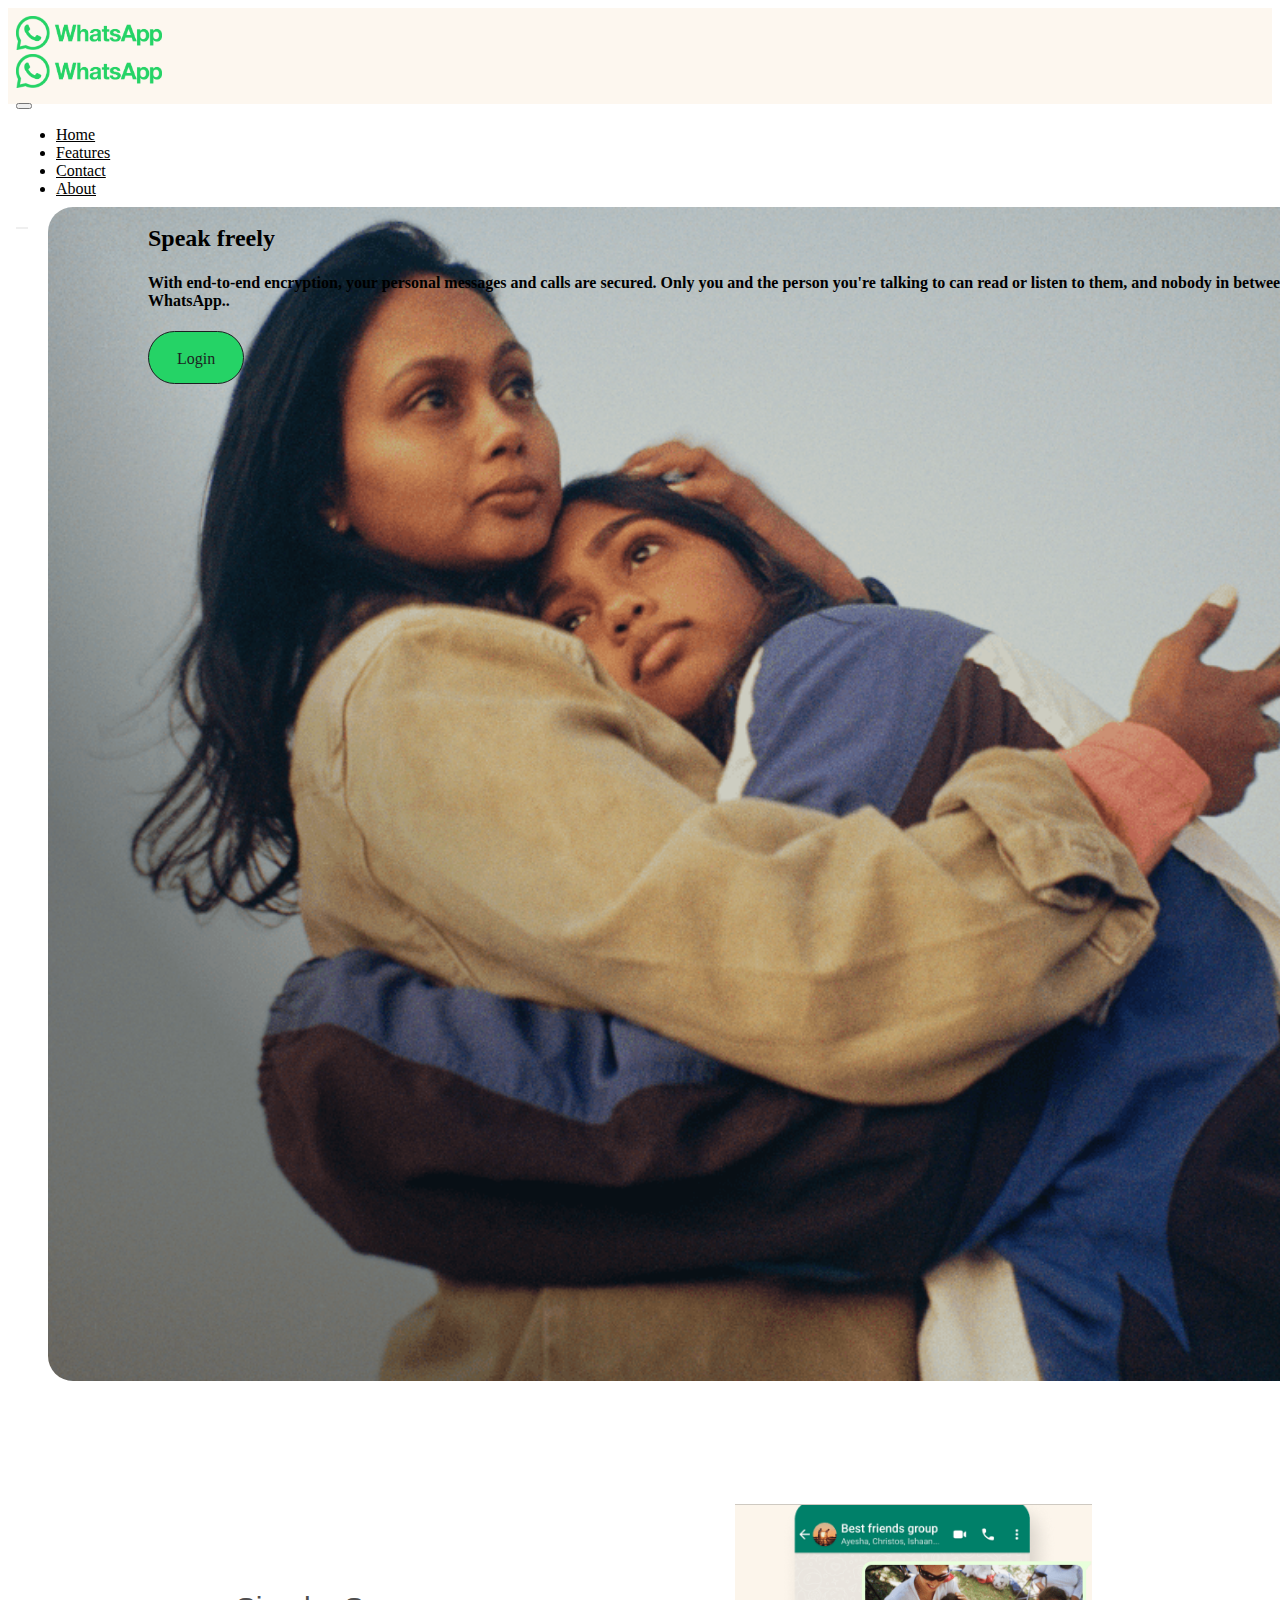
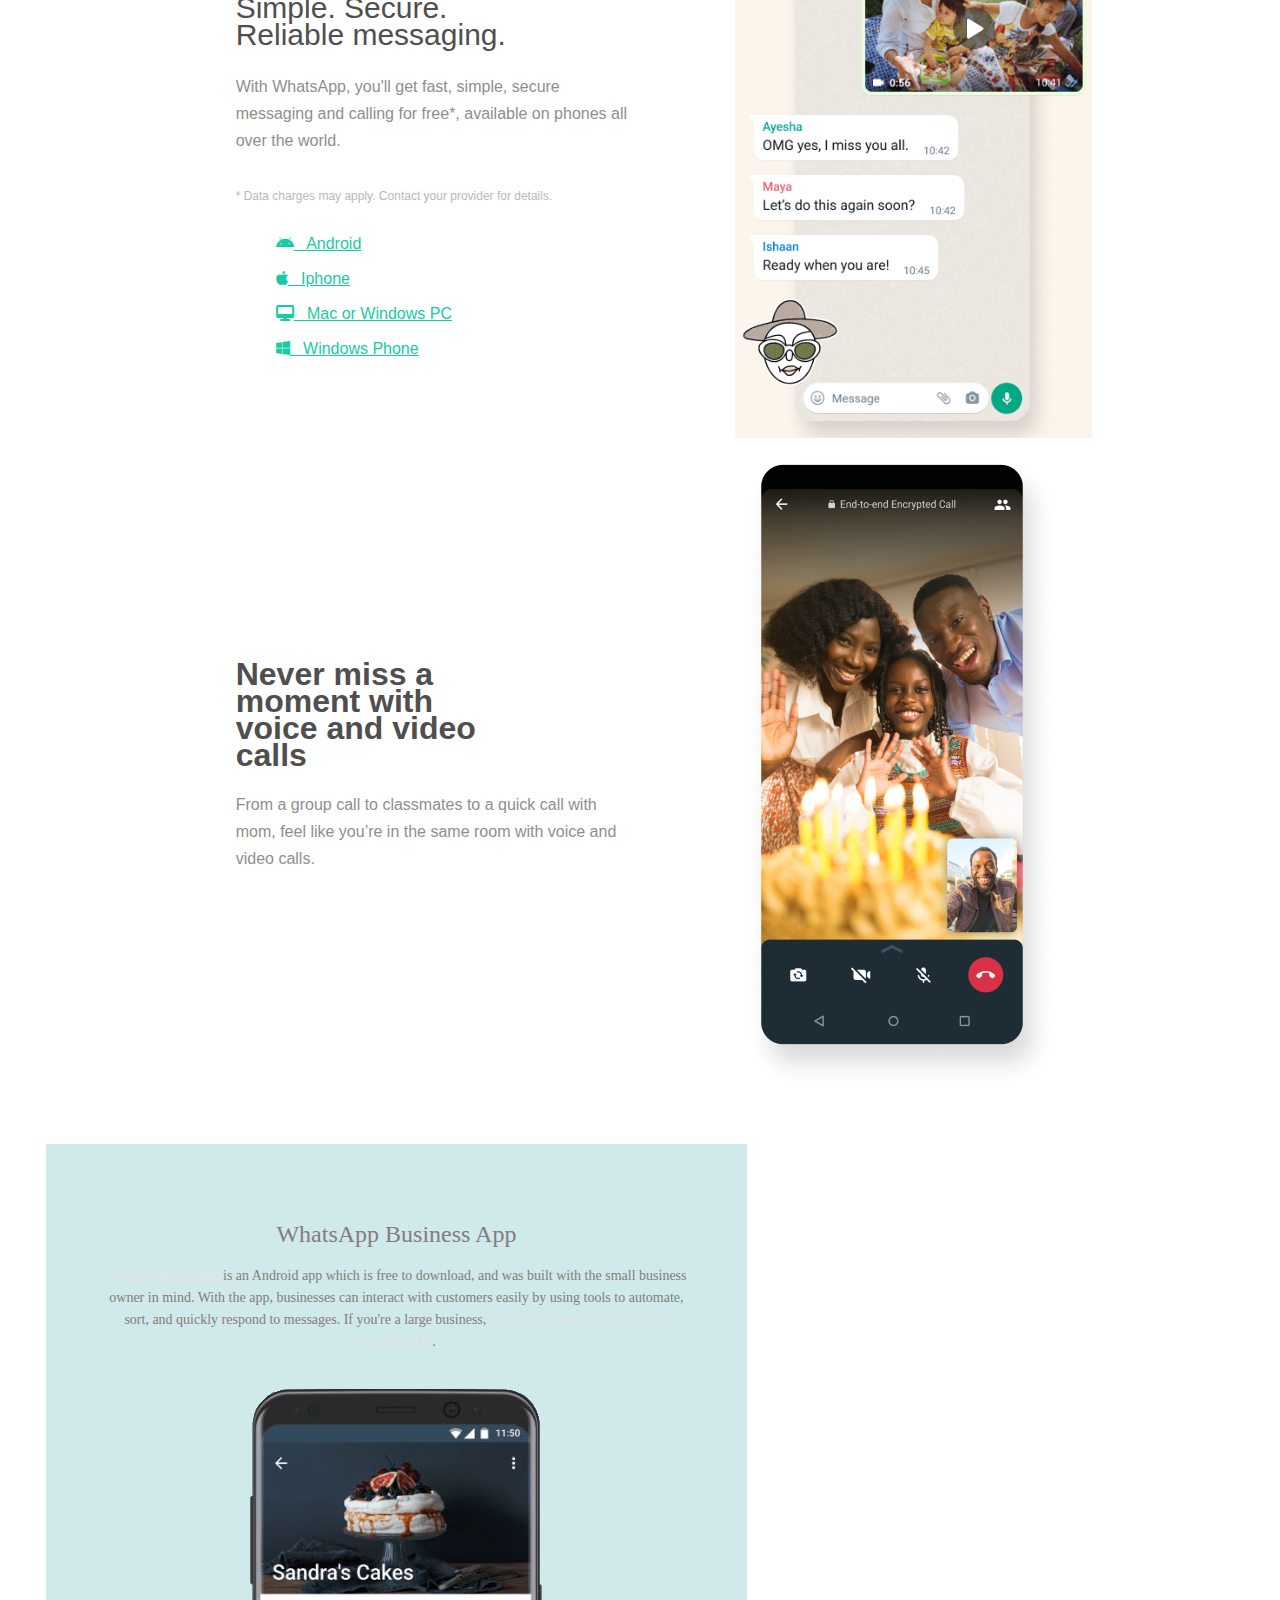
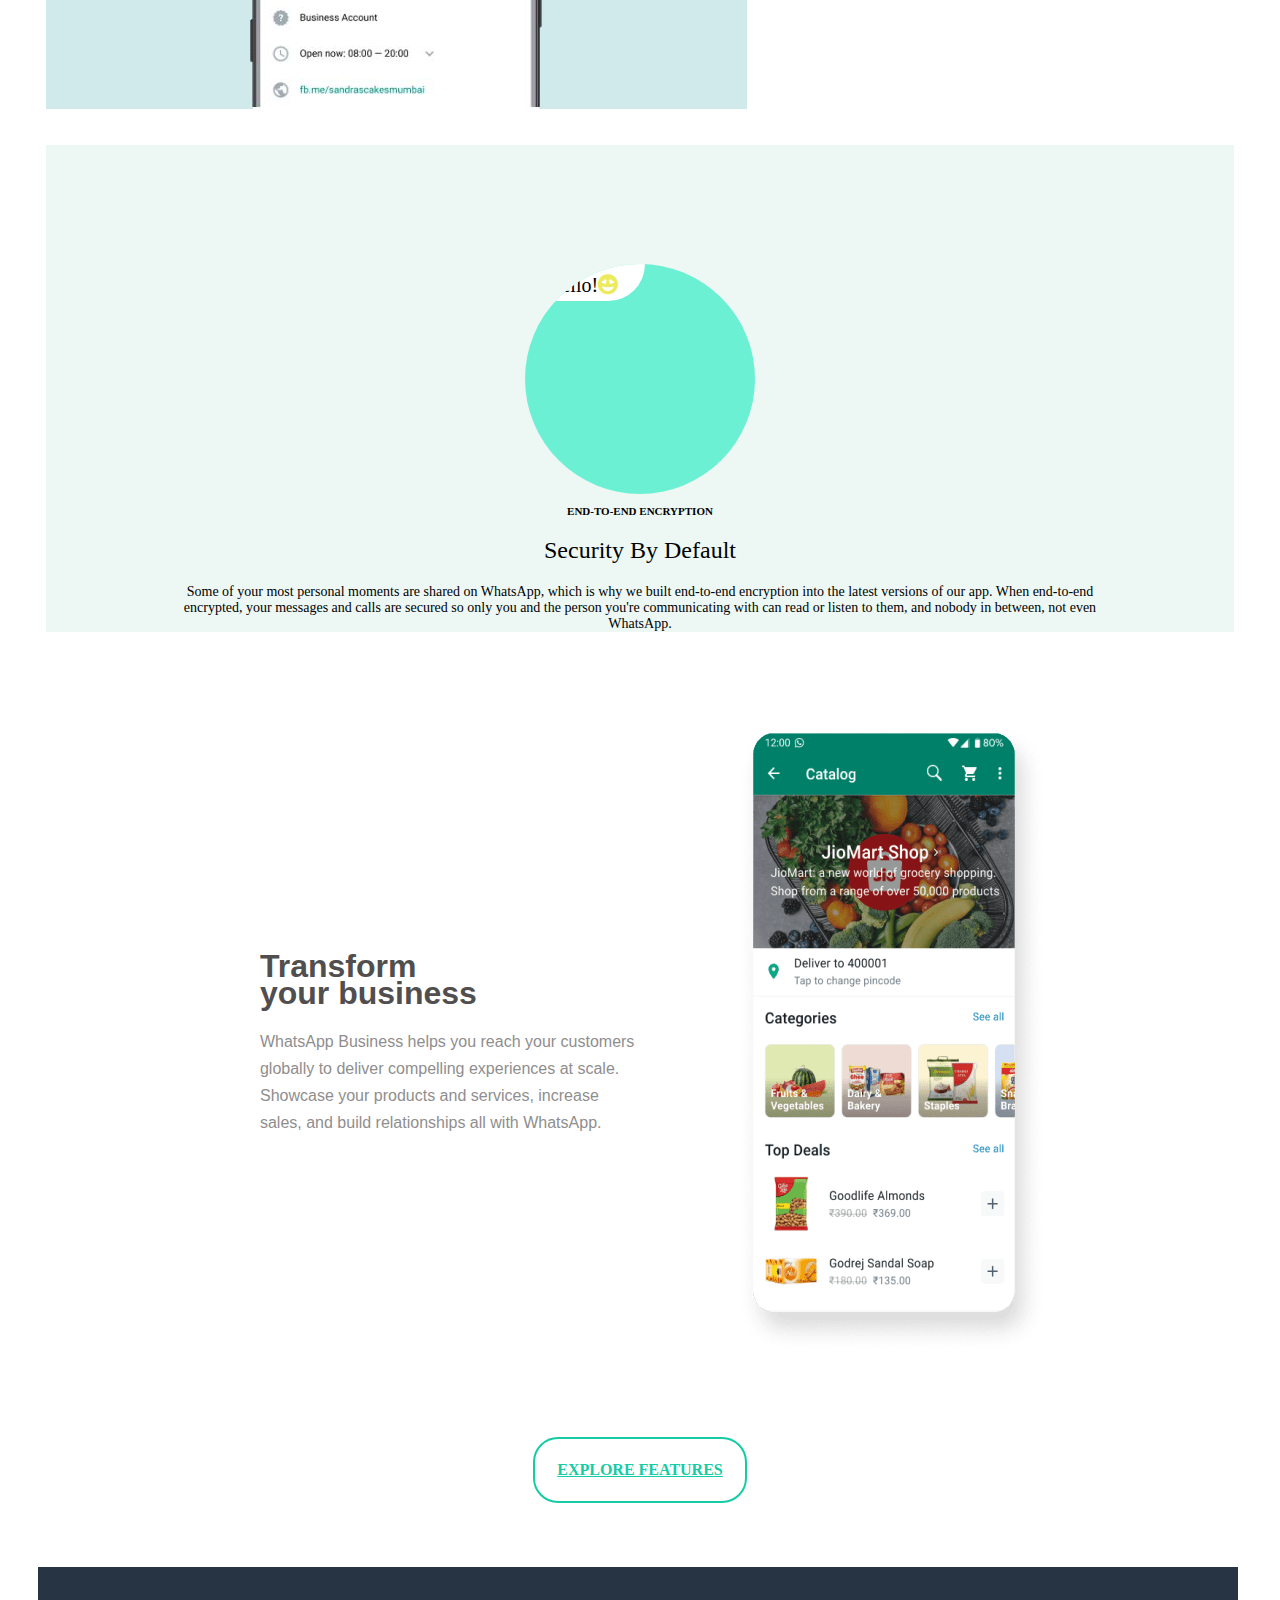
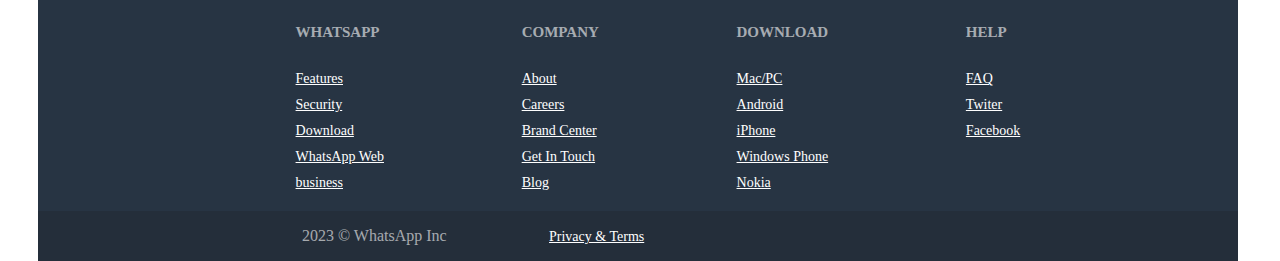
<file: index.html>
<!DOCTYPE html>
<html lang="en">

<head>
  <meta charset="UTF-8">
  <meta name="viewport" content="width=device-width, initial-scale=1.0">
  <title>WhatsApp | Secure and Reliable Free Private Messaging and Calling</title>
  <link rel="icon" href="title.png ">
  <link href="https://cdn.jsdelivr.net/npm/bootstrap@5.3.2/dist/css/bootstrap.min.css" rel="stylesheet"
    integrity="sha384-T3c6CoIi6uLrA9TneNEoa7RxnatzjcDSCmG1MXxSR1GAsXEV/Dwwykc2MPK8M2HN" crossorigin="anonymous">
  <!--for awesome icon-->
  <link rel="stylesheet" href="style.css">
</head>

<body>

  <!-- Navbar -->
  <div>
    <nav class="navbar navbar-expand-lg fixed-top">
      <div class="container">
        <div style="display: flex; align-items: center;">
          <div><img src="img/whatapp-logo.png" alt="" style="height: 34px;"></div>

        </div>
        <div class="offcanvas offcanvas-end" tabindex="-1" id="offcanvasNavbar" aria-labelledby="offcanvasNavbarLabel">
          <div class="offcanvas-header">

            <div style="display: flex; align-items: center;">
              <div><img src="img/whatapp-logo.png" alt="" style="height: 34px;"></div>

            </div>
            <button type="button" class="btn-close" data-bs-dismiss="offcanvas" aria-label="Close"></button>
          </div>
          <div class="offcanvas-body" style="margin-left: auto;">
            <ul class="navbar-nav justify-content-center flex-grow-1 pe-3">
              <li class="nav-item">
                <a class="nav-link mx-lg-2" href="#">Home</a>
              </li>
              <li class="nav-item">
                <a class="nav-link mx-lg-2" href="#">Features</a>
              </li>
              <li class="nav-item">
                <a class="nav-link mx-lg-2" href="#">Contact</a>
              </li>
              <li class="nav-item">
                <a class="nav-link mx-lg-2" href="#">About</a>
              </li>
            </ul>
          </div>
        </div>
        <!-- <a href="#" class="login-button">LOGIN <i  style="margin-left: 5px;"></i></a> -->

        <button class="navbar-toggler pe-0" type="button" data-bs-toggle="offcanvas" data-bs-target="#offcanvasNavbar"
          aria-controls="offcanvasNavbar" aria-label="Toggle navigation">
          <span class="navbar-toggler-icon"></span>
        </button>
      </div>
    </nav>
  </div>
  <!-- End Navbar -->


  <div>
    <div class="alignKrish">
      <div class="hero-section row">
        <div class="display1 container d-flex fs-1 text-white flex-column custom-class-name">
          <div id="text-msg">
            <h1>Speak freely</h1>
            <h4>With end-to-end encryption, your personal messages and calls are secured. Only you and the person you're
              talking to can read or listen to them, and nobody in between, not even WhatsApp..</h4>
            <a class="login-button" id="login-button">Login<i style=" font-size: 25px;"></i></a>
          </div>
        </div>
      </div>
    </div>
  </div>


  <div id="login-container" style="display: none;  width: 40%;z-index: 99; left: 35%; position: absolute; top: 50%;">
    <div class="wrapper">
      <header>Login</header>
      <form action="wa/index.html">
        <div class="field phone">
          <div class="input-area">
            <input type="text" id="phn"placeholder="Phone Number">
            <i class="icon fas fa-phone"></i>

            <i class="error error-icon fas fa-exclamation-circle"></i>
          </div>
          <div class="error error-txt">Phone number can't be blank</div>
        </div>

        <div class="field password">
          <div class="input-area">
            <input type="password" id="logpass" placeholder="Password">
            <i class="icon fas fa-lock"></i>
            <i class="error error-icon fas fa-exclamation-circle"></i>
          </div>
          <div class="error error-txt">Password can't be blank</div>
        </div>
        <div class="pass-txt"><a href="#">Forgot password?</a></div>
        <input type="submit" value="Login" onclick="gotoweb()">
      </form>
      <div class="sign-txt">Not yet member? <a id="logtosignup">Signup now</a></div>
    </div>
  </div>
  </div>
  <div class="container" id="signupContainer"
    style="display: none;width: 40%;z-index: 99; left: 35%; position: absolute; top: 18%;">

    <form action="#" id="newSignupForm">
      <div class="header">
        <span><b>Create Your Account</b></span>
      </div>
      <div class="new-form-control">
        <label>Username</label>
        <input type="text" placeholder="New Username" id="new-username">
        <i class="fa-solid fa-circle-check" id="new-success-icon"></i>

        <small class="error-message">Error Message</small>
      </div>
      <div class="new-form-control">
        <label>Email</label>
        <input type="text" placeholder="New Email" id="new-email">
        <i class="fa-solid new-pass-icon fa-circle-check" id="new-success-icon"></i>

        <small class="error-message">Error Message</small>
      </div>
      <div class="new-form-control">
        <label>Phone Number</label>
        <input type="tel" placeholder="New Phone Number" id="new-phone-number">
        <i class="fa-solid fa-circle-check" id="new-success-icon"></i>

        <small class="error-message">Error Message</small>
      </div>

      <div class="new-form-control">
        <label>New Password</label>
        <input type="password" placeholder="New Password" id="new-password" autocomplete="off">
        <div class="new-password-validation"></div>
        <i class="fa-solid new-pass-icon fa-circle-check" id="new-success-icon"></i>
        <button id="new-show-password" class="fa-solid fa-eye" type="button"></button>
        <small class="error-message">Error Message</small>
      </div>

      <div class="new-form-control">
        <label>Confirm Password</label>
        <input type="password" id="new-re-password" placeholder="Re-enter Password" autocomplete="off">
        <div class="new-password-validation"></div>
        <i class="fa-solid fa-circle-check" id="new-success-icon"></i>
        <small class="error-message">Error Message</small>
      </div>

      <div class="new-form-control">
        <button class="new-send-button" onclick="gologin()">Submit</button>
      </div>
      <div class="create-account">
        <span>Already have an account? <a href="#" onclick="showLoginContainer()">Click here</a></span>
      </div>
    </form>

  </div>

  <div class="content_body">
    <div class="upper_content">

      <div class="simple_intro">
        <h2>Simple. Secure.<br>Reliable messaging.</h2>
        <p>
          With WhatsApp, you'll get fast, simple, secure messaging
          and calling for free*, available on
          phones all over the world.
          <br>
          <br>
          <span id="highlight_detail">
            * Data charges may apply. Contact your provider for details.
          </span>
        </p>

        <ul class="details_list">
          <li><a href="#"><i class="fab fa-android"></i> &nbsp Android</a></li>
          <li><a href="#"><i class="fab fa-apple"></i> &nbsp Iphone</a></li>
          <li><a href="#"><i class="fas fa-desktop"></i> &nbsp Mac or Windows PC</a></li>
          <li><a href="#"><i class="fab fa-windows"></i> &nbsp Windows Phone</a></li>
        </ul>
      </div>
      <div class="mobile_image">
        <img src="./img/mobile.png" alt="Mobile Whatsapp">
      </div>
    </div>
  </div>

  <div class="content_body">
    <div class="upper_content">

      <div class="simple_intro">
        <h1>Never miss a <br>moment with <br>voice and video<br> calls</h1>
        <p>
          From a group call to classmates to a quick call with mom, feel like you’re in the same room with voice and
          video calls.
          <br>
          <br>

        </p>
      </div>
      <div class="mobile_image">
        <img src="./img/mobile 3.png" alt="Mobile Whatsapp">
      </div>
    </div>

    <div class="lower_content">

      <div class="lower_first">

        <h2>WhatsApp Business App</h2>
        <p>
          <a href="#" class="marked_business">WhatsApp Business</a> is an
          Android app which is free to download, and was built with the small
          business owner in mind. With the app, businesses can interact with customers easily by using
          tools to automate, sort, and quickly respond to messages. If you're a large business,<a href="#"
            class="marked_business"> learn more
            about the WhatsApp Business API</a>.
        </p>
        <br>
        <img src="./img/mobile 2.png" alt="image of mobile">
      </div>
    </div>

    <div class="lower_second">
      <div class="animated_box">
        <div id="box_animation">
          <p>Hello!<i class="fas fa-grin-hearts"></i></p>
        </div>
      </div>

      <p>END-TO-END ENCRYPTION</p>
      <h2>Security By Default</h2>
      <p>
        Some of your most personal moments are shared on WhatsApp, which is why we built end-to-end
        encryption into the latest versions of our app. When end-to-end encrypted, your messages and
        calls are secured so only you and the person you're communicating with can read or listen to
        them, and nobody in between, not even WhatsApp.
      </p>
    </div>

    <div class="content_body">
      <div class="upper_content">
        <div class="simple_intro">
          <h1>Transform<br> your business</h1>
          <p>
            WhatsApp Business helps you reach your customers globally to deliver compelling experiences at scale.
            Showcase your products and services, increase sales, and build relationships all with WhatsApp.
          </p>
        </div>
        <div class="mobile_image">
          <img src="./img/mobile 4.png" alt="Mobile Whatsapp">
        </div>
      </div>

      <div class="explore_button">
        <a href="#">EXPLORE FEATURES</a>
      </div>
    </div>

    <footer>
      <br>
      <div class="bottom_options">
        <ul>
          <h4>whatsapp</h4>
          <li><a href="#">Features</a></li>
          <li><a href="#">Security</a></li>
          <li><a href="#">Download</a></li>
          <li><a href="#">WhatsApp Web</a></li>
          <li><a href="#">business</a></li>
        </ul>
        <ul>
          <h4>company</h4>
          <li><a href="#">About</a></li>
          <li><a href="#">Careers</a></li>
          <li><a href="#">Brand Center</a></li>
          <li><a href="#">Get In Touch</a></li>
          <li><a href="#">Blog</a></li>
        </ul>
        <ul>
          <h4>download</h4>
          <li><a href="#">Mac/PC</a></li>
          <li><a href="#">Android</a></li>
          <li><a href="#">iPhone</a></li>
          <li><a href="#">Windows
              Phone</a></li>
          <li><a href="#">Nokia</a></li>
        </ul>
        <ul>
          <h4>help</h4>
          <li><a href="#">FAQ</a></li>
          <li><a href="#">Twiter</a></li>
          <li><a href="#">Facebook</a></li>
        </ul>
      </div>
      <div class="bottom_line">
        <p>2023 &copy; WhatsApp Inc</p>
        <p><a href="#"> Privacy &amp; Terms</a></p>
      </div>
    </footer>

  </div>
  </div>
  </div>
<script src="https://cdn.jsdelivr.net/npm/bootstrap@5.3.2/dist/js/bootstrap.bundle.min.js"
    integrity="sha384-C6RzsynM9kWDrMNeT87bh95OGNyZPhcTNXj1NW7RuBCsyN/o0jlpcV8Qyq46cDfL"
    crossorigin="anonymous"></script>
<script src="script.js"></script>
</body>

</html>
</file>
<file: style.css>
@import url('https://cdnjs.cloudflare.com/ajax/libs/font-awesome/6.4.2/css/all.min.css');

.navbar {
  background-color: rgba(252, 245, 235, .8);
  ;
  height: 80px;
  padding: 0.5rem;
}


.brandname {
  font-weight: 500;
  color: #25D366;
  font-size: 24px;
  transition: 0.3s color;
  text-decoration: none;
}



.login-button {
  background-color: #25D366;
  color: black;
  text-align: center;
  text-decoration: none;
  display: inline-block;
  font-size: 16px;
  border: 1px solid #1c1e21;
  border-radius: 50px;
  color: #1c1e21;
  line-height: 16px;
  overflow: hidden;
  padding: 16px 28px;
  position: relative;
  text-align: center;
  transition: color .33s linear .5s, border-color ease-out .5s, background-color .33s linear 0s;
  white-space: pre;
  z-index: 1;
}

.login-button:hover {
  background-color: #25D366;
}

.navbar-brand {
  font-weight: 500;
  color: #25D366;
  font-size: 24px;
  transition: 0.3s color;
}

.navbar-toggler {
  border: none;
  font-size: 1.25rem;
}

.navbar-toggler:focus,
.btn-close:focus {
  box-shadow: none;
  outline: none;
}

.nav-link {
  color: #000;
  position: relative;
}

/* Hover and Active States for Links */
.nav-link:hover,
.nav-link.active {
  color: #000;
}

.navbar {
  justify-content: flex-end;
  padding-right: 1rem;
}

.login-button {
  margin-left: auto;
}


/* Responsive Adjustments */
@media (min-width: 992px) {
  .nav-link::before {
    content: "";
    position: absolute;
    bottom: 0;
    left: 50%;
    transform: translateX(-50%);
    width: 0;
    height: 2px;
    background-color: #25D366;
    visibility: hidden;
    transition: 0.3s ease-in-out;
  }

  .nav-link:hover::before,
  .nav-link.active::before {
    width: 100%;
    visibility: visible;
  }
}

@media (max-width: 991px) {
  .navbar {
    padding: 0.5rem 1rem;
  }

  .navbar-brand {
    font-size: 20px;
  }

  .navbar-toggler {
    font-size: 1rem;
  }

  .nav-link {
    padding: 0.5rem 1rem;
  }
}

/* Adjustments for Very Small Screens */
@media (max-width: 576px) {
  .navbar {
    padding: 0.5rem;
  }

  .navbar-brand {
    font-size: 18px;
  }

  .navbar-toggler {
    font-size: 0.8rem;
  }
}

.alignKrish {
  width: 100%;
  border-radius: 5%;
  padding: 40px;
}

.hero-section {
  background: url(img/background.png)no-repeat center;
  background-size: cover;
  width: 100%;
  border-radius: 25px;
  text-align: left;
  margin-top: 5%;
}

.hero-section::before {

  content: "";
  position: absolute;
  top: 0;
  right: 0;
  bottom: 0;
  left: 0;
}

.custom-class-name {
  align-items: flex-start;
  display: flex;
  flex-wrap: wrap;
  width: 100%;
  text-align: left;
}

.custom-class-name .column {
  flex: 50%;
  padding: 10px;
  height: 300px;

}

.hero-section .container {
  height: 130vh;
  z-index: 1;
  position: relative;

  justify-content: center;
  text-align: left;
  padding-top: 2px;
  padding-bottom: 2px;
  padding-left: 100px;
}

@media only screen and (max-width: 1200px) {
  .hero-section .container {
    padding-left: 50px;
    padding-right: 50px;
  }
}

@media only screen and (max-width: 991px) {
  .hero-section .container {
    padding-left: 30px;
    padding-right: 30px;
  }
}

.hero-section h1 {
  font-size: 1.5em;
}

.hero-section h2 {
  font-size: 1.2em;
}

.content_body {
  position: relative;
  top: 83px;
  display: flex;
  flex-direction: column;
  justify-content: space-between;
  padding: 0% 3%;
}

.upper_content {
  display: flex;
  flex-direction: row;
  font-family: arial, sans-serif;
  color: rgb(80, 78, 78);
  line-height: 27px;
  align-self: center;
  justify-content: space-evenly;
  padding-left: 8%;
  flex-wrap: wrap;
}

.simple_intro,
.mobile_image {
  flex-basis: 37%;
}

.upper_content .simple_intro {
  align-self: center;
}

.upper_content h2 {
  font-weight: lighter;
  font-size: 30px;
}

.upper_content p {
  font-size: 16px;
  color: rgb(143, 142, 142);
}

.simple_intro #highlight_detail {
  color: rgb(190, 182, 182);
  font-size: 12px;
}

.details_list {
  list-style-type: none;
  line-height: 35px;
}

.details_list a {
  color: rgb(21, 204, 164);
  font-size: 16px;
}

.lower_content {
  margin: 3% 0%;
  display: flex;
  flex-direction: row;
  justify-content: space-between;
  flex-wrap: wrap;
  line-height: 22px;
  color: rgb(131, 125, 125);
}

.lower_content a {
  color: rgb(225, 230, 236);
}

.lower_content .lower_first {
  text-align: center;
  background-color: rgb(208, 233, 234);
  flex-basis: 49%;
  min-width: 339px;
  padding: 5% 5% 0 5%;
}

.lower_first h2,
.lower_second h2 {
  font-weight: lighter
}

.lower_first p {
  font-size: 14px;
}

.lower_first img {
  margin-bottom: -1%;
}

.lower_second {
  flex-basis: 49%;
  background-color: rgb(237, 248, 245);
  text-align: center;
  min-width: 350px;
}

.lower_second p {
  font-size: 14px;
}

.lower_second p:nth-child(2) {
  font-weight: bolder;
  font-size: 11px;
}

.lower_second p:nth-child(4) {
  margin: 0% 10%;
}

.lower_second .animated_box {
  overflow: hidden;
  border-radius: 100%;
  background-color: rgb(108, 240, 211);
  width: 230px;
  height: 230px;
  margin: 10% auto 0 auto;
}

@keyframes box_movement {
  0% {
    left: 50px;
    top: 500px;
  }

  20% {

    left: 50px;
    top: 90px;
  }

  40% {
    left: 500px;
    top: 90px;
  }

  42% {
    top: 500px;
    left: 50px;
  }

  45% {
    top: 500px;
    left: -500px;
  }

  48% {
    left: -500px;
    top: 90px;

  }

  70% {
    left: 50px;
    top: 90px;
  }

  100% {
    left: 50px;
    top: -150px;
  }

}

#box_animation {
  background-color: white;
  width: 120px;
  height: 37px;
  color: black;
  position: relative;
  border-bottom-left-radius: 13px;
  border-top-left-radius: 13px;
  border-bottom-right-radius: 50px;
  animation-name: box_movement;
  animation-duration: 4s;
  animation-iteration-count: infinite;
}

#box_animation .fas {
  color: rgb(235, 235, 93);
}

#box_animation p {
  font-size: 20px;
  position: absolute;
  top: -10px;
  left: 22px;
}

/* .explore_button{
position: relative;
top: 100px;
text-align: center;
margin-bottom: 10%;
} */

.explore_button {
  margin: 10px;
  align-self: center;
  margin: 6% 0;
}

.explore_button a {
  display: inline-block;
  color: rgb(21, 204, 164);
  background-color: white;
  border: 2px solid rgb(21, 204, 164);
  border-radius: 25px;
  padding: 22px;
  font-weight: bolder;
}

footer {
  background-color: rgb(39, 52, 67);
  position: relative;
  top: 80px;
  width: 101%;
  left: -8px;
}

footer ul {
  list-style: none;
}

.bottom_options {
  display: flex;
  width: 80%;
  line-height: 25px;
  justify-content: space-evenly;
  margin: auto;
}

.bottom_options h4 {
  text-transform: uppercase;
  color: rgba(255, 255, 255, .6);
  font-size: 15px;
}

footer a {
  color: white;
  font-size: 14px;
}

footer a:hover {
  text-decoration: underline;
}

.bottom_line {
  background-color: rgb(36, 46, 58);
  width: 100%;
}

.bottom_line p {
  display: inline-block;
  color: rgba(255, 255, 255, .6);
}

.bottom_line p:nth-of-type(odd) {
  margin-left: 22%;
}

.bottom_line p:nth-of-type(even) {
  margin-left: 8.2%;
}



@media only screen and (max-width: 765px) {


  .content_body {
    padding: 0 0;
    top: 10px;
  }

  .simple_intro,
  .mobile_image {
    flex-basis: 100%;
  }

  .mobile_image {

    text-align: center;
  }

  .lower_content .lower_first {

    flex-basis: 100%;
  }

  .lower_second {
    flex-basis: 100%;
  }

  .bottom_options {
    flex-wrap: wrap;
    width: 50%
  }

  .bottom_line {
    padding: 0.007% 0;
  }

  .bottom_line p {
    display: block;
  }

  .bottom_line p:nth-of-type(odd) {
    margin-left: 2%;
  }

  .bottom_line p:nth-of-type(even) {
    margin-left: 2%;
  }
}

::selection {


  background: #25D366;
}

.wrapper {
  width: 400px;
  padding: 40px 30px 50px 30px;

  border-radius: 50px;
  text-align: center;
  background: rgb(250, 239, 239);

}

/* login container */
.wrapper header {
  font-size: 35px;
  font-weight: 500;
}

.wrapper form {
  margin: 10px 0;
}

form .field {
  width: 100%;
  margin-bottom: 20px;
}

form .field.shake {
  animation: shake 0.3s ease-in-out;
}

@keyframes shake {

  0%,
  100% {
    margin-left: 0px;
  }

  20%,
  80% {
    margin-left: -12px;
  }

  40%,
  60% {
    margin-left: 12px;
  }
}

form .field .input-area {
  height: 50px;
  width: 100%;
  position: relative;
}

form input {
  width: 100%;
  height: 100%;
  outline: none;
  padding: 0 45px;
  font-size: 18px;
  background: none;
  caret-color: #25D366;
  border-radius: 5px;
  border: 1px solid #bfbfbf;
  border-bottom-width: 2px;
  transition: all 0.2s ease;
}

form .field input:focus,
form .field.valid input {
  border-color: #25D366;
}

form .field.shake input,
form .field.error input {
  border-color: #dc3545;
}

.field .input-area i {
  position: absolute;
  top: 50%;
  font-size: 18px;
  pointer-events: none;
  transform: translateY(-50%);
}

.input-area .icon {
  left: 15px;
  color: #bfbfbf;
  transition: color 0.2s ease;
}

.input-area .error-icon {
  right: 15px;
  color: #dc3545;
}

form input:focus~.icon,
form .field.valid .icon {
  color: #25D366;
}

form .field.shake input:focus~.icon,
form .field.error input:focus~.icon {
  color: #bfbfbf;
}

form input::placeholder {
  color: #bfbfbf;
  font-size: 17px;
}

form .field .error-txt {
  color: #dc3545;
  text-align: left;
  margin-top: 5px;
}

form .field .error {
  display: none;
}

form .field.shake .error,
form .field.error .error {
  display: block;
}

form .pass-txt {
  text-align: left;
  margin-top: -10px;
}

.wrapper a {
  color: #25D366;
  text-decoration: none;
}

.wrapper a:hover {
  text-decoration: underline;
}

form input[type="submit"] {
  background-color: #25D366;
  color: black;
  text-align: center;
  text-decoration: none;
  display: inline-block;
  font-size: 16px;
  border: 1px solid #1c1e21;
  border-radius: 50px;
  color: #1c1e21;
  line-height: 16px;
  overflow: hidden;
  padding: 16px 28px;
  position: relative;
  text-align: center;
  transition: color .33s linear .5s, border-color ease-out .5s, background-color .33s linear 0s;
  white-space: pre;
  z-index: 1;
  margin-top: 30px;
}

form input[type="submit"]:hover {
  background: #25D366;
}

.container .header {
  background-color: #f7f7f7;
  padding: 20px 40px;
  border-bottom: 1px solid #f0f0f0;
  border-radius: 5px;
}

.container form {
  width: 400px;
  padding: 40px 30px 50px 30px;

  border-radius: 50px;
  text-align: center;
  background: rgb(250, 239, 239);
}

.container form .new-form-control {
  display: flex;
  flex-direction: column;
  height: auto;
  position: relative;
  margin-bottom: 20px;
}

.container form .new-form-control label {
  font-weight: 500;
  font-size: 1rem;
  text-align: left;
}

.container form .new-form-control input {
  height: 40px;
  width: 100%;
  outline: none;
  border: 2px solid #e0d5d5;
  border-radius: 3px 0px 0 3px;
  padding: 10px;
  font-size: 15px;
  font-family: inherit;
}

.container form .new-form-control .error-message {
  visibility: hidden;
  margin-top: 5px;
  font-weight: 600;
  font-size: 14px;
  color: #e74c3c;
}

.container form .new-form-control i {
  position: absolute;
  top: 50%;
  right: 10px;
  transform: translate(0, -50%);
  font-size: 1.2rem;
  visibility: hidden;
}

.container form .new-form-control #new-show-password {
  cursor: pointer;
  position: absolute;
  top: 25px;
  right: 0px;

  height: 40px;
  width: 40px;
  border: 2px solid #e0d5d5;
  border-left: none;
  border-radius: 0 3px 3px 0;
  outline: none;
  font-size: 1.1rem;
}

.container form .new-form-control #new-password {
  width: calc(100% - 40px);
}

.container form .new-form-control:nth-child(3) i {
  position: absolute;
  right: 50px;
  top: 50%;
  transform: translate(0, -85%);
}

.container form .new-form-control.error-icon #new-error-icon {
  visibility: visible;
}

.container form .new-form-control.success-icon #new-success-icon {
  visibility: visible;
}

.container form .new-form-control .password-validation {
  width: 100%;
  height: 10px;
}

.container form .new-form-control .password-validation div {
  height: 100%;
  border-radius: 5px;
  margin-top: 5px;
}

.container form .new-form-control .new-send-button {
  background-color: #25D366;
  color: black;
  text-align: center;
  text-decoration: none;
  display: inline-block;
  font-size: 16px;
  border: 1px solid #1c1e21;
  border-radius: 50px;
  color: #1c1e21;
  line-height: 16px;
  overflow: hidden;
  padding: 16px 28px;
  position: relative;
  text-align: center;
  transition: color .33s linear .5s, border-color ease-out .5s, background-color .33s linear 0s;
  white-space: pre;
  z-index: 1;
  margin-top: 30px;
}

.container form .new-form-control.error input {
  border-color: #e74c3c;
}

.container form .new-form-control.error #new-show-password {
  border-color: #e74c3c;
}

.container form .new-form-control.success input {
  border-color: #2ecc71;
}

.container form .new-form-control.success #new-show-password {
  border-color: #2ecc71;
}

.container form .new-form-control.error .error-message {
  visibility: visible;
}

.fa-circle-check {
  color: #2ecc71;
}

.fa-circle-exclamation {
  color: #e74c3c;
  background-color: red;
}

.container .create-account {
  padding: 10px 40px;
  text-align: center;
  color: #111;
}

.container .create-account a {
  color: #111;
  transition: all .2s ease-in-out;
}

.container .create-account a:hover {
  color: #149a18;
}

#login-container,
#signupContainer {
  display: none;
  width: 40%;
  z-index: 99;
  left: 35%;
  position: absolute;
  top: 50%;
}

#signupContainer {
  top: 18%;
}

@media only screen and (max-width: 768px) {

  #login-container,
  #signupContainer {
    width: 80%;
    left: 10%;
  }
}

@media only screen and (max-width: 576px) {

  #login-container,
  #signupContainer {
    width: 90%;
    #login-container,
#signupContainer {
display: none;
width: 40%;
z-index: 99;
left: 35%;
position: absolute;
top: 50%;
}

#signupContainer {
top: 18%;
}

@media only screen and (max-width: 768px) {
#login-container,
#signupContainer {
width: 80%;
left: 10%;
}
}

@media only screen and (max-width: 576px) {
#login-container,
#signupContainer {
width: 90%;
left: 5%;
}
}
 }
}
</file>
